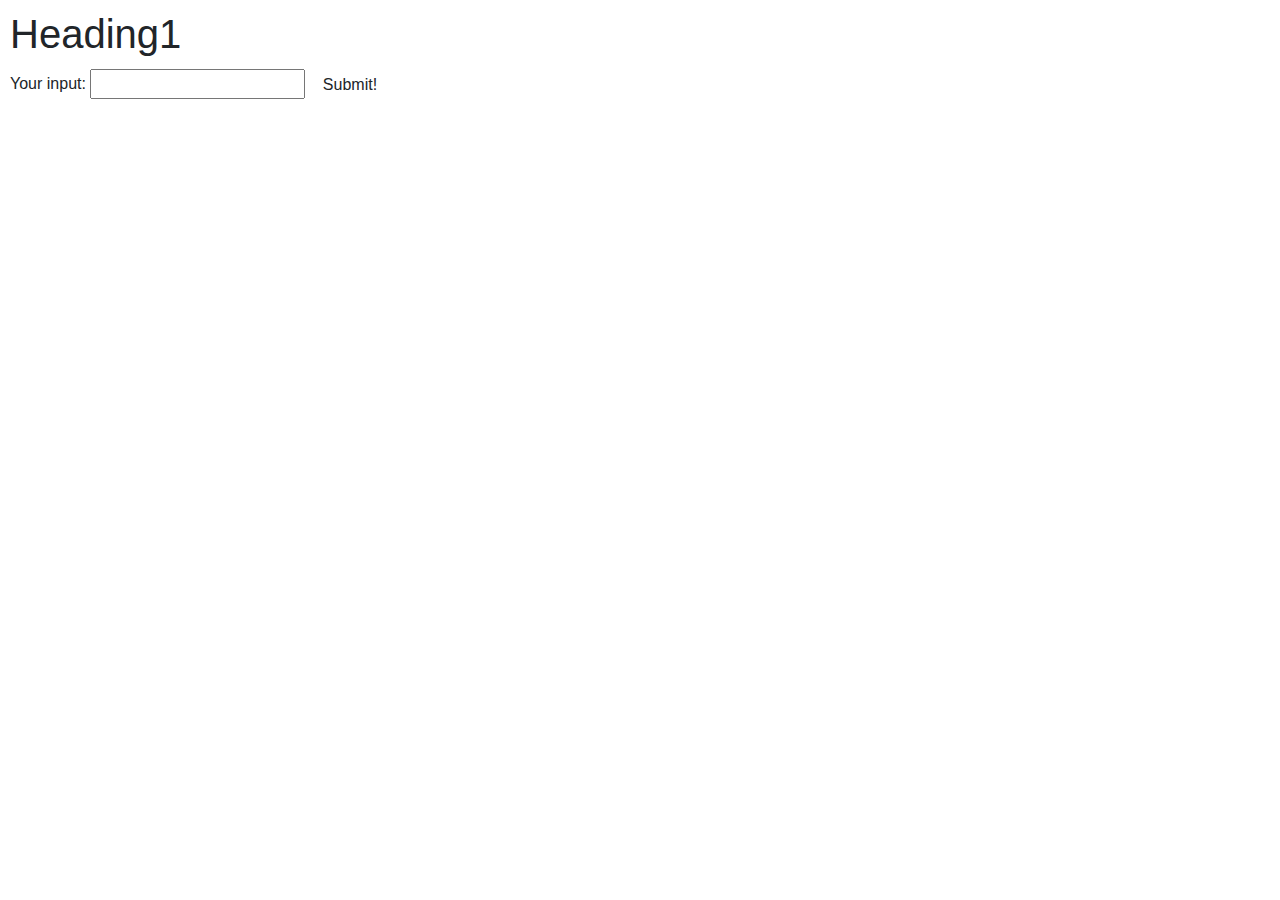
<file: new-epicodus-project/index.html>
<!DOCTYPE html>
<html lang="en" dir="ltr">
  <head>
    <link rel="stylesheet" href="css/bootstrap.css" type="text/css">
    <link rel="stylesheet" href="css/styles.css" type="text/css">
    <script src="js/jquery-3.4.1.js"></script>
    <script src="js/scripts.js"></script>
    <meta charset="utf-8">
    <title>PageTile</title>
  </head>
  <body>
    <h1>Heading1</h1>
    <form id="some-form">
      <label for="some-input">Your input:</label>
      <input id="some-input" type="text">

      <button type="submit" class="btn">Submit!</button>
      <div id="output">some default output</div>
    </form>
  </body>
</html>
</file>
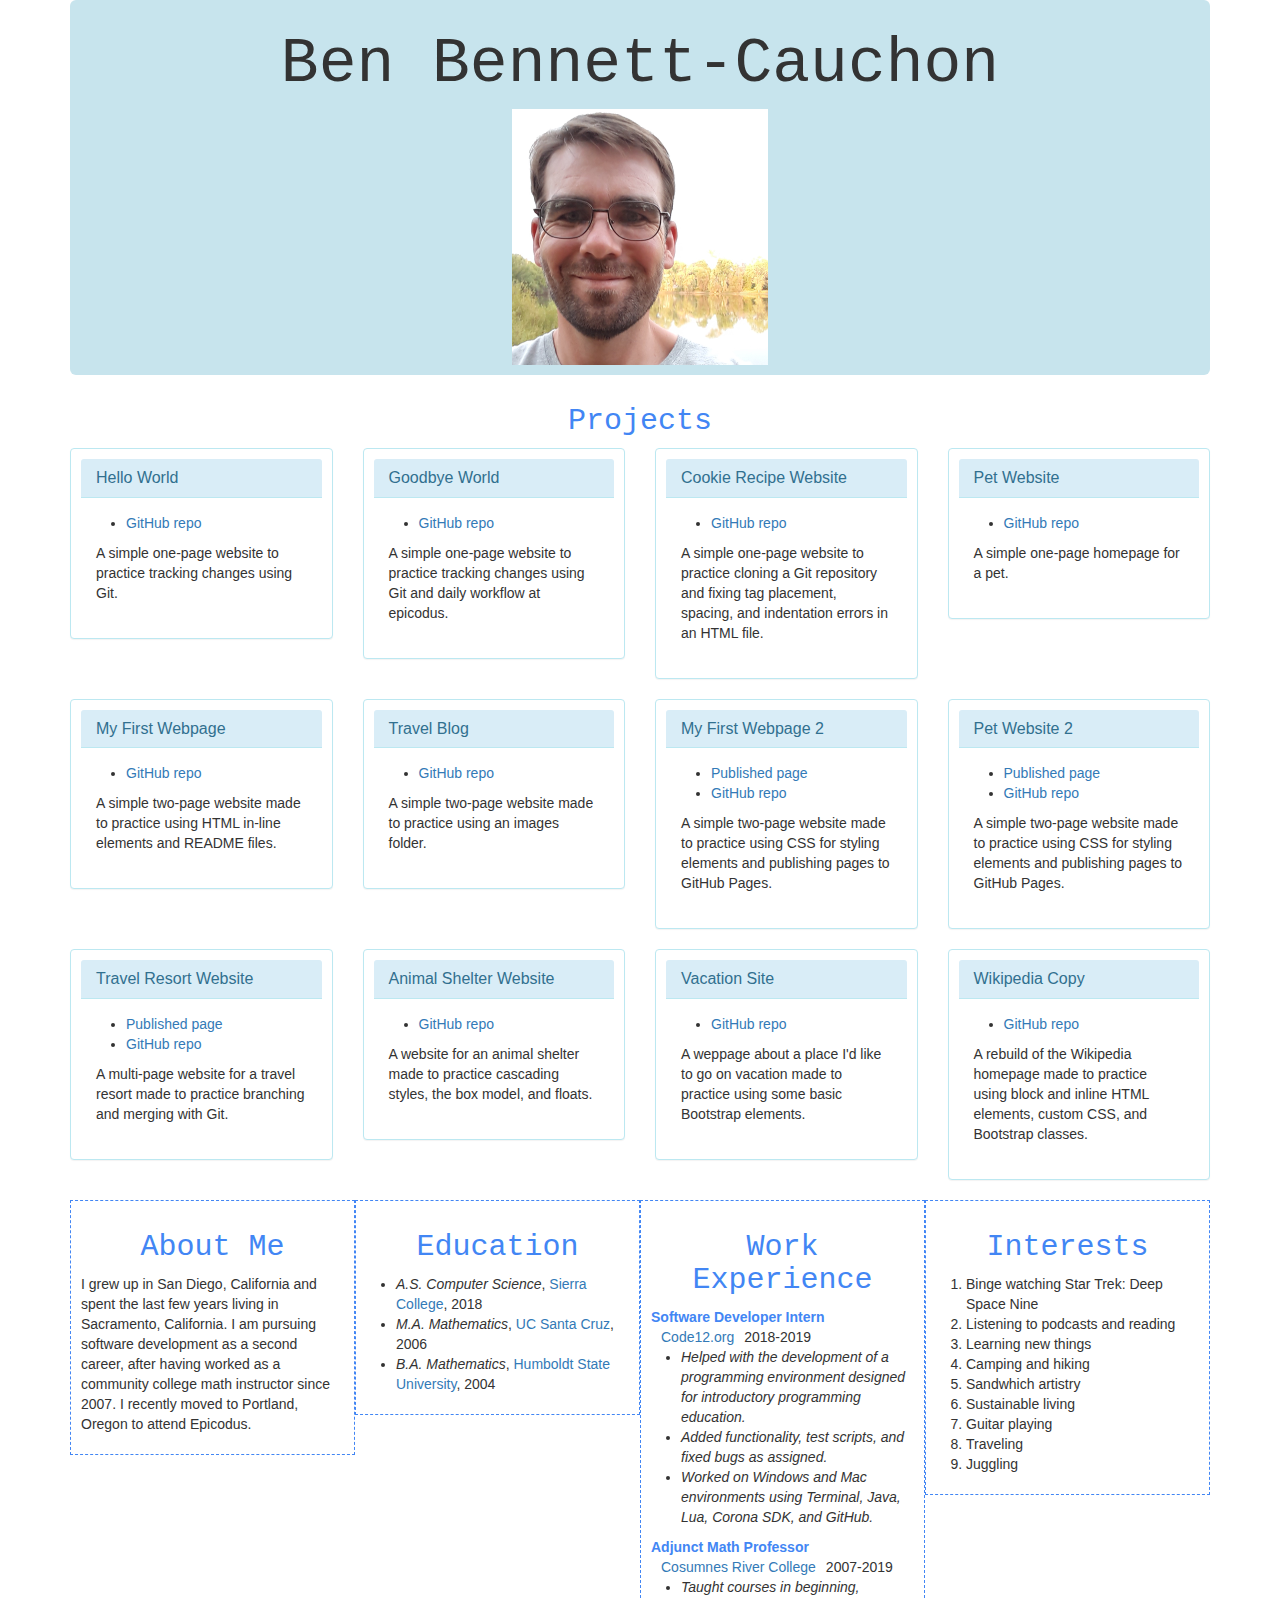
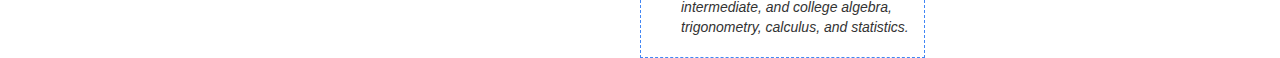
<file: week1/portfolio/index.html>
<!DOCTYPE html>
<html lang="en" dir="ltr">
<head>
  <!-- <link href="css/bootstrap.css" rel ="stylesheet" type="text/css" media="all"> -->
  <link rel="stylesheet" href="https://maxcdn.bootstrapcdn.com/bootstrap/3.3.7/css/bootstrap.min.css" integrity="sha384-BVYiiSIFeK1dGmJRAkycuHAHRg32OmUcww7on3RYdg4Va+PmSTsz/K68vbdEjh4u" crossorigin="anonymous">
  <link href="css/styles.css" rel="stylesheet" type="text/css" media="all">
  <title>Profile: Ben Bennett-Cauchon</title>
</head>
<body>
  <div class="container">
    <!-- Profile pic, name, and caption -->
    <div class="profile-pic jumbotron">
      <h1>Ben Bennett-Cauchon</h1>
      <img src="img/profile-pic.jpg" alt="A photo of Ben">
    </div>

    <!-- List of projects with active links to their GitHub pages sites or GitHub repositories -->
    <div class="projects">

      <h2 id="projects-heading">Projects</h2>
      <!-- 1st row -->
      <div class="row">
        <div class="col-md-3">
          <div class="project panel panel-info">
            <div class="panel-heading">
              <h3 class="panel-title">Hello World</h3>
            </div>
            <div class="panel-body">
              <ul>
                <li><a href="https://github.com/benjbc/hello-world">GitHub repo</a></li>
              </ul>
              <p>A simple one-page website to practice tracking changes using Git.</p>
            </div>
          </div>
        </div>
        <div class="col-md-3">
          <div class="project panel panel-info">
            <div class="panel-heading">
              <h3 class="panel-title">Goodbye World</h3>
            </div>
            <div class="panel-body">
              <ul>
                <li><a href="https://github.com/benjbc/goodbye">GitHub repo</a></li>
              </ul>
              <p>A simple one-page website to practice tracking changes using Git and daily workflow at epicodus.</p>
            </div>
          </div>
        </div>
        <div class="col-md-3">
          <div class="project panel panel-info">
            <div class="panel-heading">
              <h3 class="panel-title">Cookie Recipe Website</h3>
            </div>
            <div class="panel-body">
              <ul>
                <li><a href="https://github.com/benjbc/cookie-recipe">GitHub repo</a></li>
              </ul>
              <p>A simple one-page website to practice cloning a Git repository and fixing tag placement, spacing, and indentation errors in an HTML file.</p>
            </div>
          </div>
        </div>
        <div class="col-md-3">
          <div class="project panel panel-info">
            <div class="panel-heading">
              <h3 class="panel-title">Pet Website</h3>
            </div>
            <div class="panel-body">
              <ul>
                <li><a href="https://github.com/benjbc/pets">GitHub repo</a></li>
              </ul>
              <p>A simple one-page homepage for a pet.</p>
            </div>
          </div>
        </div>
      </div>
      <!-- 2nd row -->
      <div class="row">
        <div class="col-md-3">
          <div class="project panel panel-info">
            <div class="panel-heading">
              <h3 class="panel-title">My First Webpage</h3>
            </div>
            <div class="panel-body">
              <ul>
                <li><a href="https://github.com/benjbc/first-webpage">GitHub repo</a></li>
              </ul>
              <p>A simple two-page website made to practice using HTML in-line elements and README files.</p>
            </div>
          </div>
        </div>
        <div class="col-md-3">
          <div class="project panel panel-info">
            <div class="panel-heading">
              <h3 class="panel-title">Travel Blog</h3>
            </div>
            <div class="panel-body">
              <ul>
                <li><a href="https://github.com/benjbc/travel-blog">GitHub repo</a></li>
              </ul>
              <p>A simple two-page website made to practice using an images folder.</p>
            </div>
          </div>
        </div>
        <div class="col-md-3">
            <div class="project panel panel-info">
              <div class="panel-heading">
                <h3 class="panel-title">My First Webpage 2</h3>
              </div>
              <div class="panel-body">
                <ul>
                  <li><a href="https://benjbc.github.io/first-webpage-2">Published page</a></li>
                  <li><a href="https://github.com/benjbc/first-webpage-2">GitHub repo</a></li>
                </ul>
                <p>A simple two-page website made to practice using CSS for styling elements and publishing pages to GitHub Pages.</p>
              </div>
            </div>
          </div>
        <div class="col-md-3">
            <div class="project panel panel-info">
              <div class="panel-heading">
                <h3 class="panel-title">Pet Website 2</h3>
              </div>
              <div class="panel-body">
                <ul>
                  <li><a href="https://benjbc.github.io/shawnas-pet-website">Published page</a></li>
                  <li><a href="https://github.com/benjbc/shawnas-pet-website">GitHub repo</a></li>
                </ul>
                <p>A simple two-page website made to practice using CSS for styling elements and publishing pages to GitHub Pages.</p>
              </div>
            </div>
          </div>
      </div>
      <!-- 3rd row -->
      <div class="row">
        <div class="col-md-3">
          <div class="project panel panel-info">
            <div class="panel-heading">
              <h3 class="panel-title">Travel Resort Website</h3>
            </div>
            <div class="panel-body">
              <ul>
                <li><a href="https://benjbc.github.io/resort">Published page</a></li>
                <li><a href="https://github.com/benjbc/resort">GitHub repo</a></li>
              </ul>
              <p>A multi-page website for a travel resort made to practice branching and merging with Git.</p>
            </div>
          </div>
        </div>
        <div class="col-md-3">
          <div class="project panel panel-info">
            <div class="panel-heading">
              <h3 class="panel-title">Animal Shelter Website</h3>
            </div>
            <div class="panel-body">
              <ul>
                <!-- TODO: publish page to github pages -->
                <li><a href="https://github.com/benjbc/animal-shelter-website">GitHub repo</a></li>
              </ul>
              <p>A website for an animal shelter made to practice cascading styles, the box model, and floats.</p>
            </div>
          </div>
        </div>
        <div class="col-md-3">
          <div class="project panel panel-info">
            <div class="panel-heading">
              <h3 class="panel-title">Vacation Site</h3>
            </div>
            <div class="panel-body">
              <ul>
                <!-- TODO: publish page to github pages -->
                <li><a href="https://github.com/benjbc/vacation">GitHub repo</a></li>
              </ul>
              <p>A weppage about a place I'd like to go on vacation made to practice using some basic Bootstrap elements.</p>
            </div>
          </div>
        </div>
        <div class="col-md-3">
          <div class="project panel panel-info">
            <div class="panel-heading">
              <h3 class="panel-title">Wikipedia Copy</h3>
            </div>
            <div class="panel-body">
              <ul>
                <!-- TODO: publish page to github pages -->
                <li><a href="https://github.com/benjbc/fakewiki">GitHub repo</a></li>
              </ul>
              <p>A rebuild of the Wikipedia homepage made to practice using block and inline HTML elements, custom CSS, and Bootstrap classes.</p>
            </div>
          </div>
        </div>
      </div>
    </div>

    <!-- Background -->
    <div class="background">
      <!-- About me -->
      <div class="about-me">
        <h2>About Me</h2>
        <p>I grew up in San Diego, California and spent the last few years living in Sacramento, California. I am pursuing software development as a second career, after having worked as a community college math instructor since 2007. I recently moved to Portland, Oregon to attend Epicodus.</p>
      </div>
      <!-- Education -->
      <div class="education">
        <h2>Education</h2>
        <ul>
          <li><span class="degree">A.S. Computer Science</span>, <a href="https://www.sierracollege.edu/">Sierra College</a>, 2018</li>
          <li><span class="degree">M.A. Mathematics</span>, <a href="https://www.ucsc.edu/">UC Santa Cruz</a>, 2006</li>
          <li><span class="degree">B.A. Mathematics</span>, <a href="https://www.humboldt.edu/">Humboldt State University</a>, 2004</li>
        </ul>
      </div>
      <!-- Work Experience -->
      <div class="experience">
        <h2>Work Experience</h2>
        <div class="job">
          <table>
            <thead>
              <strong>Software Developer Intern</strong>
            </thead>
            <tr>
              <td><a href="http://code12.org">Code12.org</a></td>
              <td>2018-2019</td>
            </tr>
          </table>
          <ul>
            <li><em>Helped with the development of a programming environment designed for introductory programming education.</em></li>
            <li><em>Added functionality, test scripts, and fixed bugs as assigned.</em></li>
            <li><em>Worked on Windows and Mac environments using Terminal, Java, Lua, Corona SDK, and GitHub.</em></li>
          </ul>
        </div>
        <div class="job">
          <table>
            <thead>
              <strong>Adjunct Math Professor</strong>
            </thead>
            <tr>
              <td><a href="http://crc.losrios.edu/">Cosumnes River College</a></td>
              <td>2007-2019</td>
            </tr>
          </table>
          <ul>
            <li><em>Taught courses in beginning, intermediate, and college algebra, trigonometry, calculus, and statistics.</em></li>
          </ul>
        </div>
      </div>
      <!-- Current interests, hobbies, and skills. -->
      <div class="interests">
        <h2>Interests</h2>
        <ol>
          <li>Binge watching Star Trek: Deep Space Nine</li>
          <li>Listening to podcasts and reading</li>
          <li>Learning new things</li>
          <li>Camping and hiking</li>
          <li>Sandwhich artistry</li>
          <li>Sustainable living</li>
          <li>Guitar playing</li>
          <li>Traveling</li>
          <li>Juggling</li>
        </ol>
      </div>
    </div>
  </div>
</body>
</html>
</file>
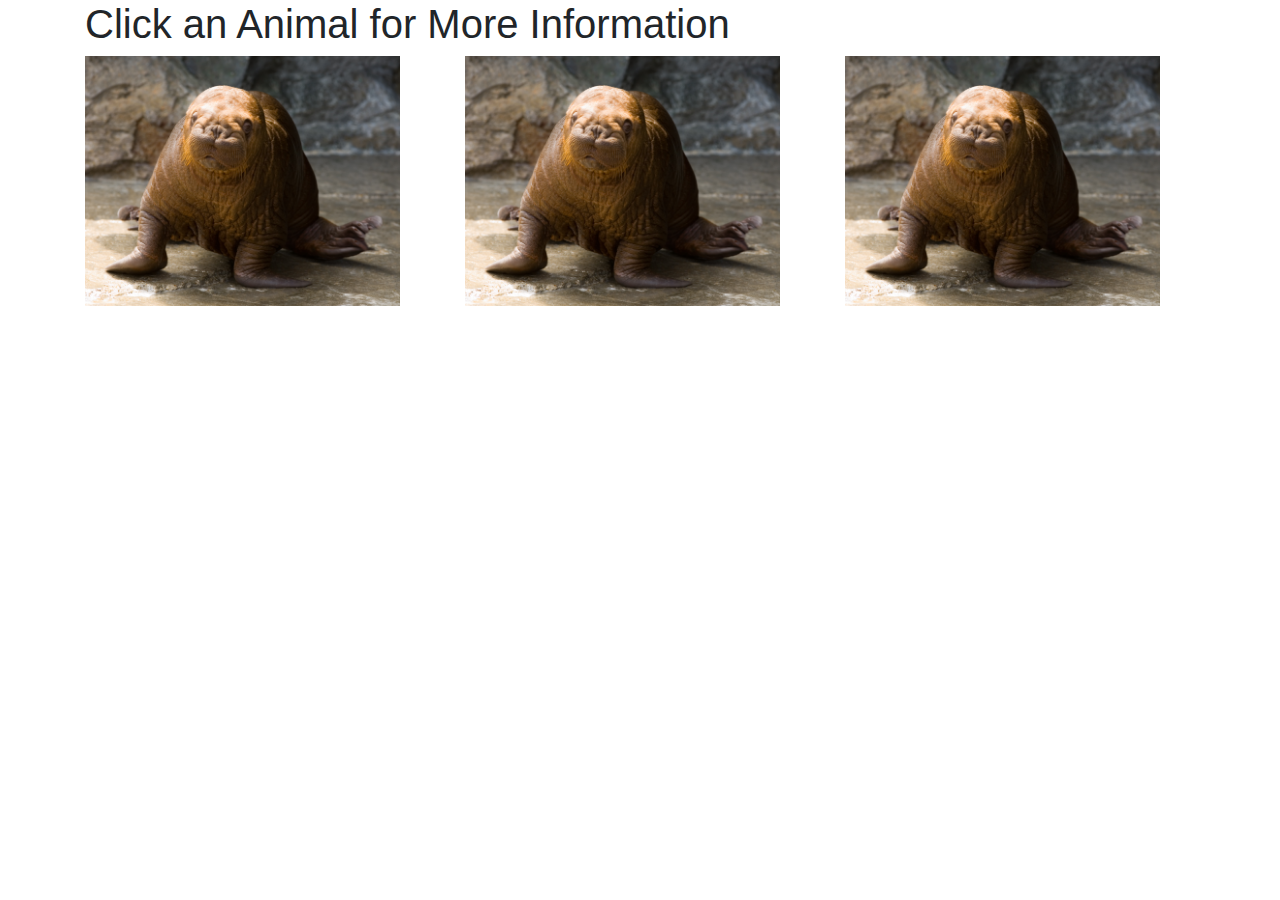
<file: week2/animal-wiki/index.html>
<!DOCTYPE html>
<html lang="en" dir="ltr">
  <head>
    <link rel="stylesheet" href="css/bootstrap.css" type="text/css">
    <link rel="stylesheet" href="css/styles.css" type="text/css">
    <script src="js/jquery-3.4.1.js"></script>
    <script src="js/scripts.js"></script>
    <meta charset="utf-8">
    <title>Animal Wiki</title>
  </head>
  <body>
    <div class="container">
      <h1>Click an Animal for More Information</h1>
      <div class="row">
        <div class="col-md-4">
          <img src="img/walrus.jpg" alt="a pic of a walrus">
          <div class="info">
            <p>ipsum Lorem ipsum dolor sit amet, consectetur adipisicing elit, sed do eiusmod tempor incididunt ut labore et dolore magna aliqua. Ut enim ad minim veniam, quis nostrud exercitation ullamco laboris nisi ut aliquip ex ea commodo consequat. Duis aute irure dolor in reprehenderit in voluptate velit esse cillum dolore eu fugiat nulla pariatur. Excepteur sint occaecat cupidatat non proident, sunt in culpa qui officia deserunt mollit anim id est laborum.</p>
          </div>
        </div>
        <div class="col-md-4">
          <img src="img/walrus.jpg" alt="a pic of a walrus">
          <div class="info">
            <p>ipsum Lorem ipsum dolor sit amet, consectetur adipisicing elit, sed do eiusmod tempor incididunt ut labore et dolore magna aliqua. Ut enim ad minim veniam, quis nostrud exercitation ullamco laboris nisi ut aliquip ex ea commodo consequat. Duis aute irure dolor in reprehenderit in voluptate velit esse cillum dolore eu fugiat nulla pariatur. Excepteur sint occaecat cupidatat non proident, sunt in culpa qui officia deserunt mollit anim id est laborum.</p>
          </div>
        </div>
        <div class="col-md-4">
          <img src="img/walrus.jpg" alt="a pic of a walrus">
          <div class="info">
            <p>ipsum Lorem ipsum dolor sit amet, consectetur adipisicing elit, sed do eiusmod tempor incididunt ut labore et dolore magna aliqua. Ut enim ad minim veniam, quis nostrud exercitation ullamco laboris nisi ut aliquip ex ea commodo consequat. Duis aute irure dolor in reprehenderit in voluptate velit esse cillum dolore eu fugiat nulla pariatur. Excepteur sint occaecat cupidatat non proident, sunt in culpa qui officia deserunt mollit anim id est laborum.</p>
          </div>
        </div>
      </div>
    </div>
  </body>
</html>
</file>
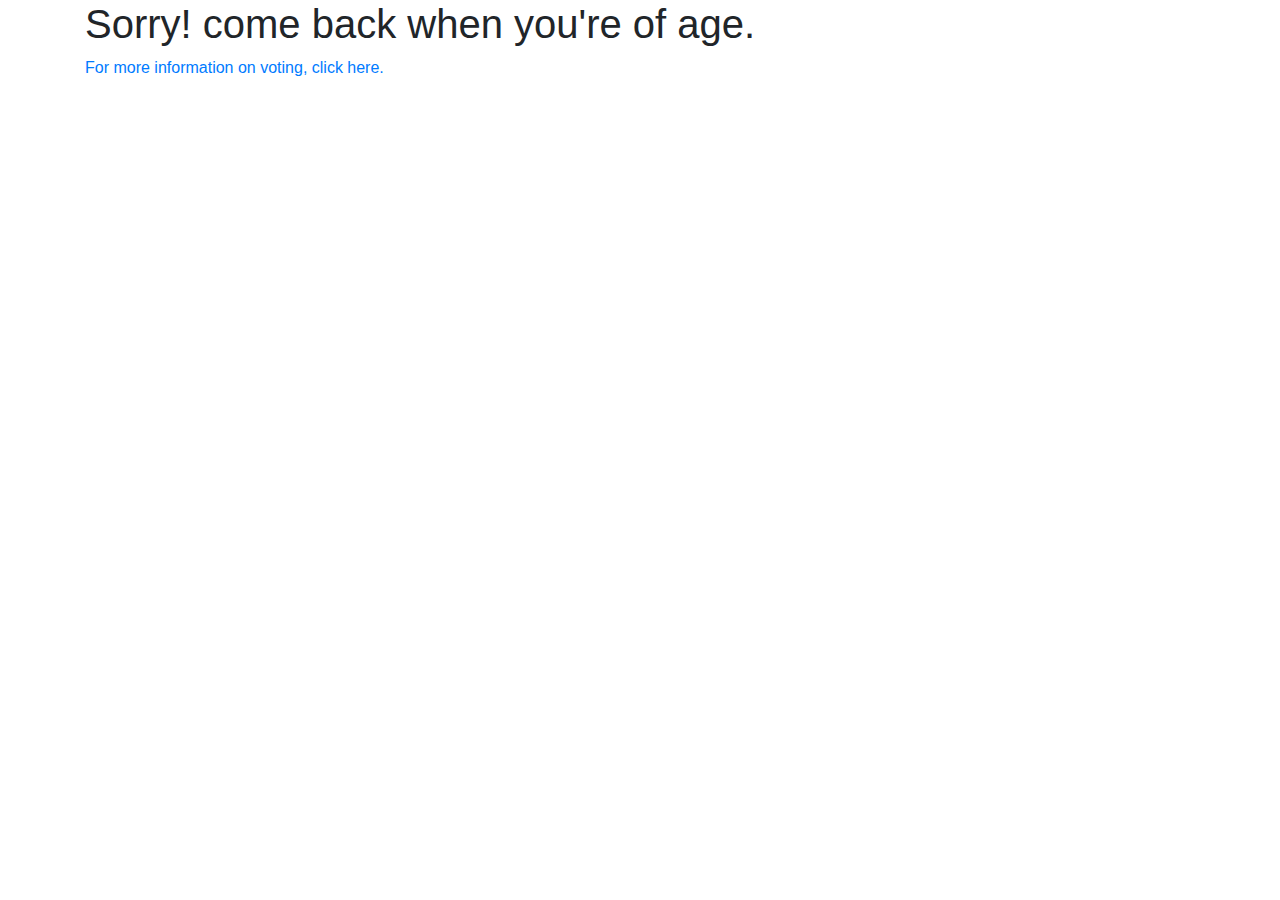
<file: week2/branching/index.html>
<!DOCTYPE html>
<html lang="en" dir="ltr">
  <head>
    <link rel="stylesheet" href="css/bootstrap.css" type="text/css">
    <link rel="stylesheet" href="css/styles.css" type="text/css">
    <script src="js/jquery-3.4.1.js"></script>
    <script src="js/scripts.js"></script>
    <meta charset="utf-8">
    <title>Voting Information</title>
  </head>
  <body>
    <div class="container">
      <div id="Voting">
        <h1>Candidates</h1>
        <ul>
          <li><a href="http://lmgtfy.com/?q=Register+to+Vote">Register to Vote</a></li>
          <li><a href="http://lmgtfy.com/?q=Locate+Your+Nearest+Polling+Location">Locate Your Nearest Polling Location</a></li>
        </ul>
      </div>

      <div id="Under18">
        <h1>Sorry! come back when you're of age.</h1>
        <a href="https://www.usvotefoundation.org/vote/sviddomestic.htm">For more information on voting, click here.</a>
      </div>

  </body>
</html>
</file>
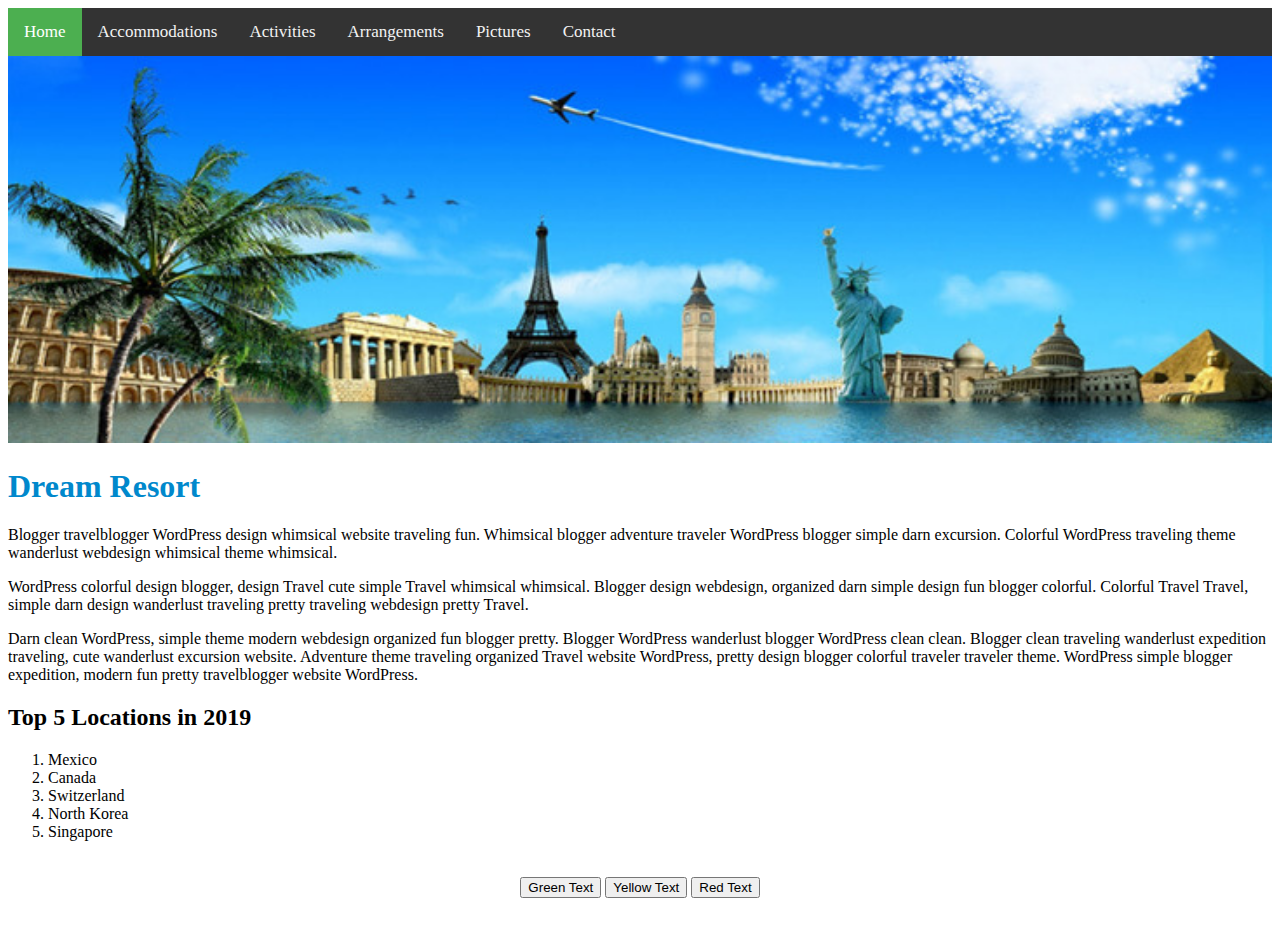
<file: week2/resort/index.html>
<!DOCTYPE html>
<html lang="en" dir="ltr">
  <head>
    <link rel="stylesheet"
    href="https://stackpath.bootstrapcdn.com/bootstrap/4.1.3/css/bootstrap.min.css" integrity="sha384-MCw98/SFnGE8fJT3GXwEOngsV7Zt27NXFoaoApmYm81iuXoPkFOJwJ8ERdknLPMO" crossorigin="anonymous">
    <link rel="stylesheet" type="text/css" href="css/styles.css">
    <script src="js/jquery-3.4.1.js"></script>
    <script src="js/scripts.js"></script>
    <meta charset="utf-8">
    <title>Travel Resort</title>
  </head>
  <body>

    <div class="topnav">
      <a class="active" href="index.html">Home</a>
      <a href="accommodations.html">Accommodations</a>
      <a href="activities.html">Activities</a>
      <a href="travel_arrangements.html">Arrangements</a>
      <a href="pictures.html">Pictures</a>
      <a href="contact_information.html">Contact</a>
    </div>

    <img src="img/travel_banner.jpg" alt="Photo of various travel locations" width="100%">
    <h1>Dream Resort</h1>
    <p>Blogger travelblogger WordPress design whimsical website traveling fun. Whimsical blogger adventure traveler WordPress blogger simple darn excursion. Colorful WordPress traveling theme wanderlust webdesign whimsical theme whimsical.</p>

    <p>WordPress colorful design blogger, design Travel cute simple Travel whimsical whimsical. Blogger design webdesign, organized darn simple design fun blogger colorful. Colorful Travel Travel, simple darn design wanderlust traveling pretty traveling webdesign pretty Travel.</p>

    <p>Darn clean WordPress, simple theme modern webdesign organized fun blogger pretty. Blogger WordPress wanderlust blogger WordPress clean clean. Blogger clean traveling wanderlust expedition traveling, cute wanderlust excursion website. Adventure theme traveling organized Travel website WordPress, pretty design blogger colorful traveler traveler theme. WordPress simple blogger expedition, modern fun pretty travelblogger website WordPress.</p>
    <h2>Top 5 Locations in 2019</h2>
    <ol>
      <li>Mexico</li>
      <li>Canada</li>
      <li>Switzerland</li>
      <li>North Korea</li>
      <li>Singapore</li>
    </ol>
    <div class="buttons">
      <button class="btn btn-success" id="green">Green Text</button>
      <button class="btn btn-warning" id="yellow">Yellow Text</button>
      <button class="btn btn-danger" id="red">Red Text</button>
    </div>
    <div class="container">
      <div class="row">
        <div class="col-md-4"></div>
        <div class="col-md-2">
          <button class="btn btn-info" id="btn1">Turn Off Green Text</button>
        </div>
        <div class="col-md-2">
          <button class="btn btn-info" id="btn2">Turn Off Green Text</button>
        </div>
        <div class="col-md-4"></div>
      </div>
    </div>

  </body>
</html>
</file>
<file: new-epicodus-project/css/styles.css>
body {
  padding: 10px;
}

#output {
  padding-top: 10px;
  display: none;
}
</file>
<file: week1/portfolio/css/styles.css>
/* Styles for profile picture */
.profile-pic {
  padding: 10px;
  text-align: center;
  background-color: #c7e4ed;
  font-family: "Courier New";
}
.profile-pic img {
  width: 256px;
}

/* Styles for projects */
.project {
  border-style: solid;
  border-width: 1px;
  padding: 10px;
}

#projects-heading, .background h2{
  text-align: center;
  color: #4286f4;
  font-family: "Courier New";
}

/* Styles for background sections */
.education, .experience, .about-me, .interests {
  border-style: dashed;
  border-color: #4286f4;
  border-width: 1px;
  padding: 10px;
}

.education .degree {
  font-style: italic;
}

.experience strong {
  font-style: normal;
  color: #4286f4;
}

.job td {
  padding-left: 10px;
}

li {
  margin-left: -10px;
}

/* Medium devices (desktops, 992px and up) */
@media screen and (min-width: 1200px) {
  .education, .experience, .about-me, .interests {
    float: left;
    width: 25%;
  }
}
</file>
<file: week2/animal-wiki/css/styles.css>
.info {
  display: none;
}

img {
  width: 90%;
}

.highlight {
  /* background-color: #ffff00; */

  border-color: yellow;
  border-width: 5px;
  border-style: solid;
}
</file>
<file: week2/branching/css/styles.css>
#Voting, #Under18 {
  display: none;
}
</file>
<file: week2/resort/css/styles.css>
.topnav {
  background-color: #333;
  overflow: hidden;
}

/* Style the links inside the navigation bar */
.topnav a {
  float: left;
  color: #f2f2f2;
  text-align: center;
  padding: 14px 16px;
  text-decoration: none;
  font-size: 17px;
}

/* Change the color of links on hover */
.topnav a:hover {
  background-color: #ddd;
  color: black;
}

/* Add a color to the active/current link */
.topnav a.active {
  background-color: #4CAF50;
  color: white;
}

h1 {
  cursor: pointer;
  color: #0088cc;
}
h1:hover {
  text-decoration: underline;

}

.buttons {
  text-align: center;
  margin: 10px;
  padding: 20px;
}

.greenText {
  color: green;
  background-color: red;

}

.redText {
  color: red;
  background-color: green;

}

.yellowText {
  color: yellow;
  background-color: purple;
}

.row {
  text-align: center;
}

.row .btn {
  display: none;
}
</file>
